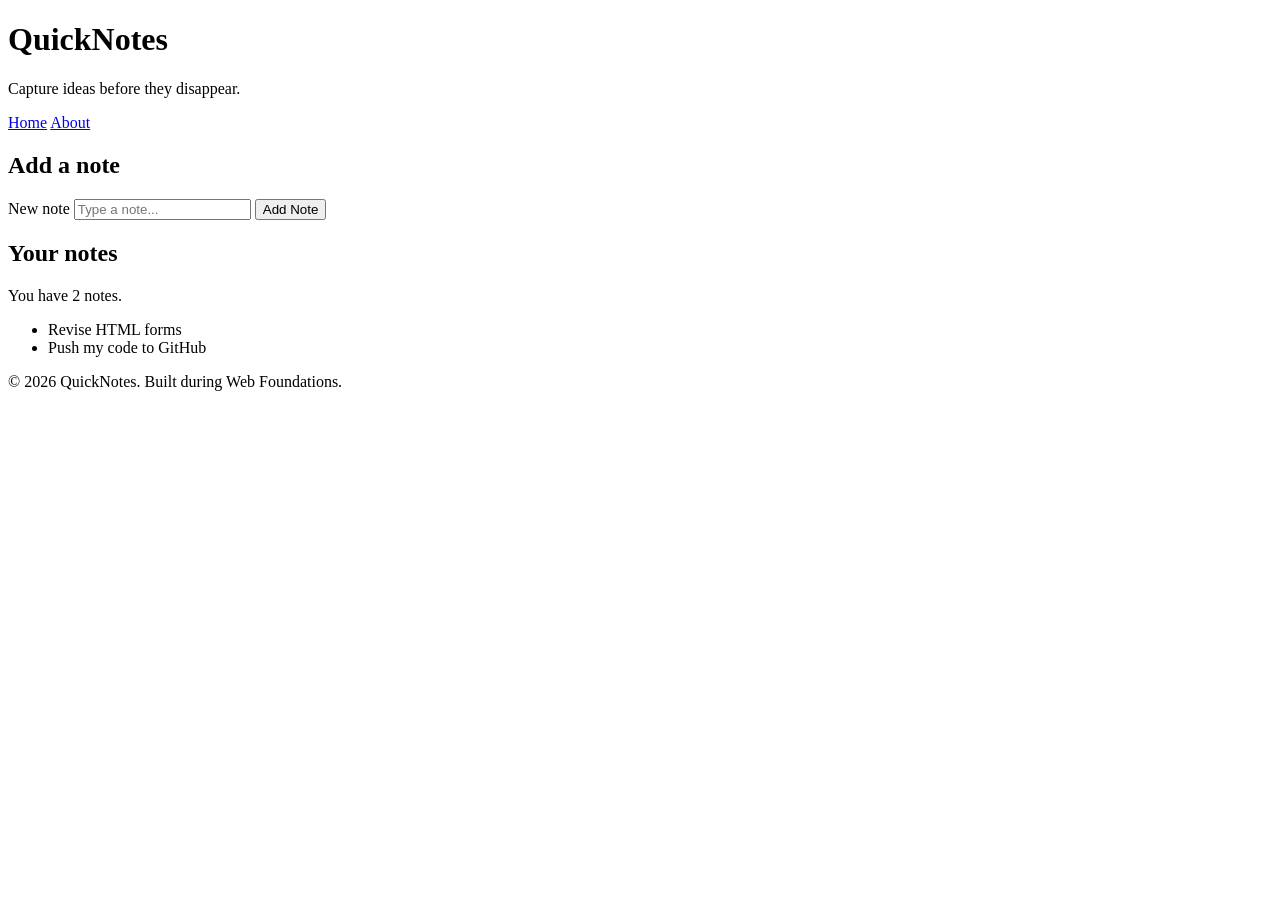
<file: index.html>
<!DOCTYPE html>
<html lang="en">
  <head>
    <meta charset="UTF-8" />
    <meta name="viewport" content="width=device-width, initial-scale=1.0" />
    <title>QuickNotes</title>
  </head>

  <body>
    <header>
      <h1>QuickNotes</h1>
      <p>Capture ideas before they disappear.</p>

      <nav>
        <a href="index.html">Home</a>
        <a href="about.html">About</a>
      </nav>
    </header>

    <main>
      <section>
        <h2>Add a note</h2>

        <form id="note-form">
          <label for="note-input">New note</label>
          <input
            type="text"
            id="note-input"
            placeholder="Type a note..."
          />
          <button type="submit">Add Note</button>
        </form>
      </section>

      <section>
        <h2>Your notes</h2>

        <p id="note-count">You have 2 notes.</p>

        <ul id="notes-list">
          <li>Revise HTML forms</li>
          <li>Push my code to GitHub</li>
        </ul>
      </section>
    </main>

    <footer>
      <p>&copy; 2026 QuickNotes. Built during Web Foundations.</p>
    </footer>
  </body>
</html>
</file>
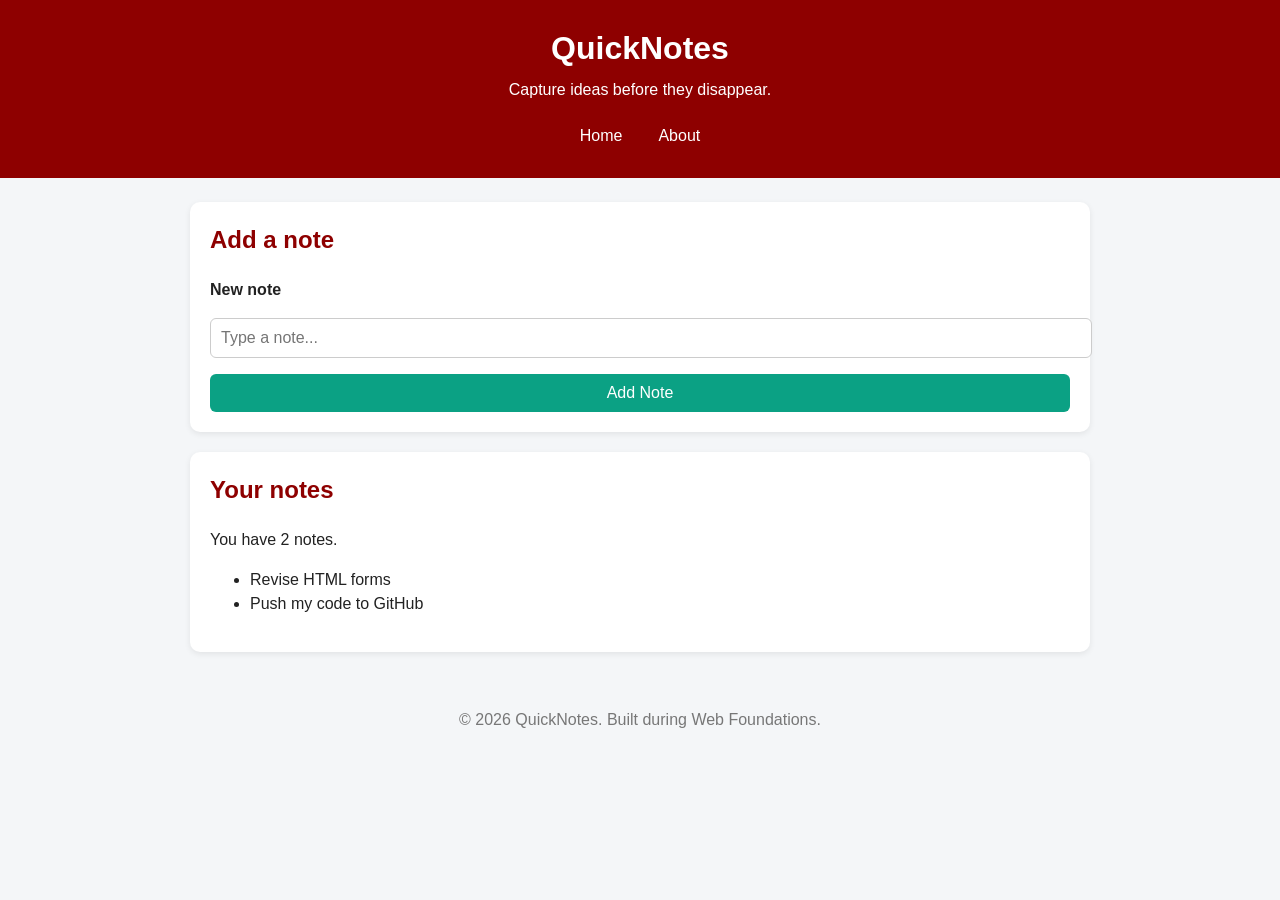
<file: day2/index.html>
<!DOCTYPE html>
<html lang="en">
  <head>
    <meta charset="UTF-8" />
    <meta name="viewport" content="width=device-width, initial-scale=1.0" />
    <title>QuickNotes</title>
    <link rel="stylesheet" href="style.css"/>
  </head>

  <body>
    <header>
      <h1>QuickNotes</h1>
      <p>Capture ideas before they disappear.</p>

      <nav>
        <a href="index.html">Home</a>
        <a href="about.html">About</a>
      </nav>
    </header>

    <main>
      <section>
        <h2>Add a note</h2>

        <form id="note-form">
          <label for="note-input">New note</label>
          <input
            type="text"
            id="note-input"
            placeholder="Type a note..."
          />
          <button type="submit">Add Note</button>
        </form>
      </section>

      <section>
        <h2>Your notes</h2>

        <p id="note-count">You have 2 notes.</p>

        <ul id="notes-list">
          <li>Revise HTML forms</li>
          <li>Push my code to GitHub</li>
        </ul>
      </section>
    </main>

    <footer>
      <p>&copy; 2026 QuickNotes. Built during Web Foundations.</p>
    </footer>
  </body>
</html>
</file>
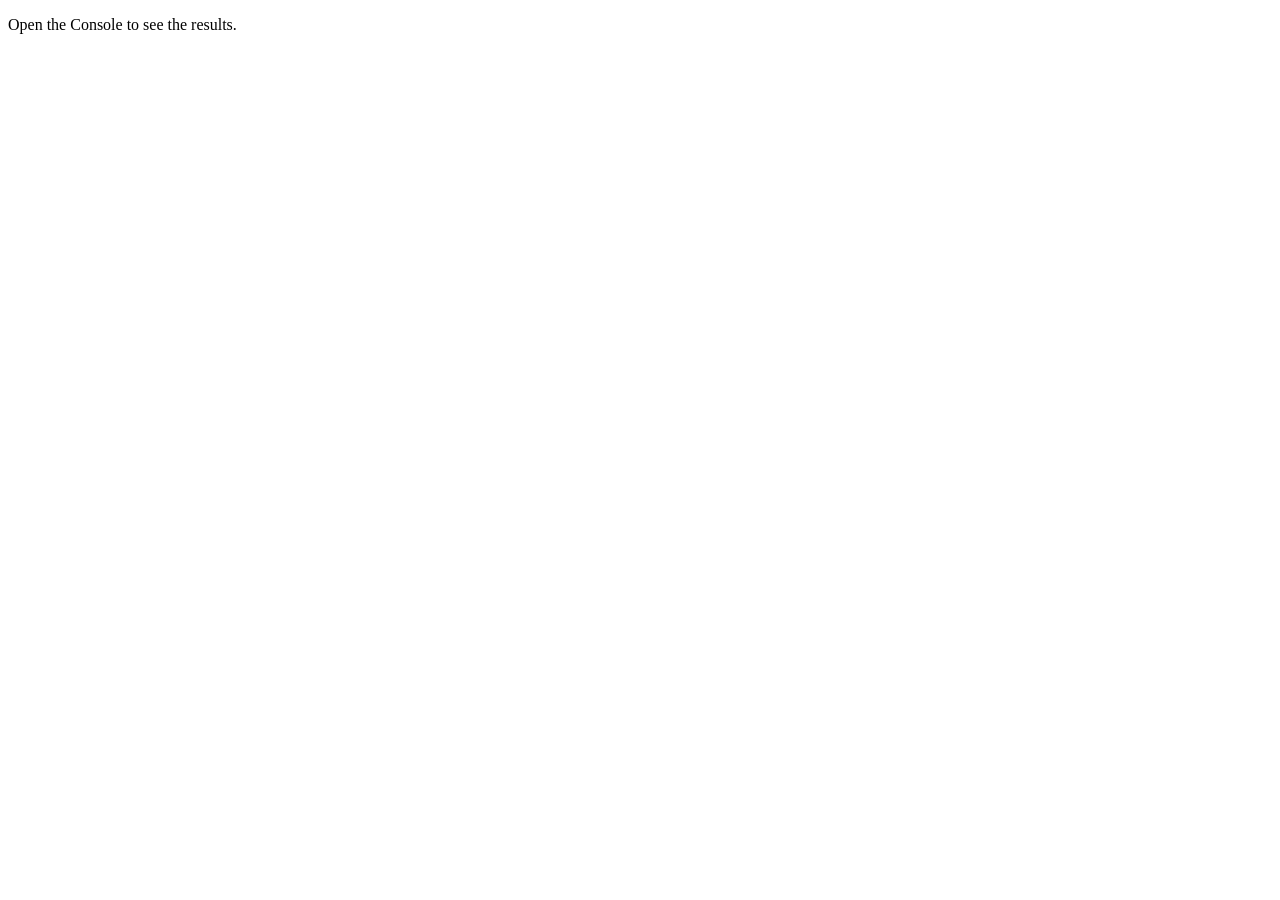
<file: day3/index.html>
<!DOCTYPE html>
<html lang="en">
<head>
  <meta charset="UTF-8">
  <meta name="viewport" content="width=device-width, initial-scale=1.0">
  <title>Notes Toolkit</title>
  <script src="script.js" defer></script>
</head>
<body>
  <p>Open the Console to see the results.</p>
</body>
</html>
</file>
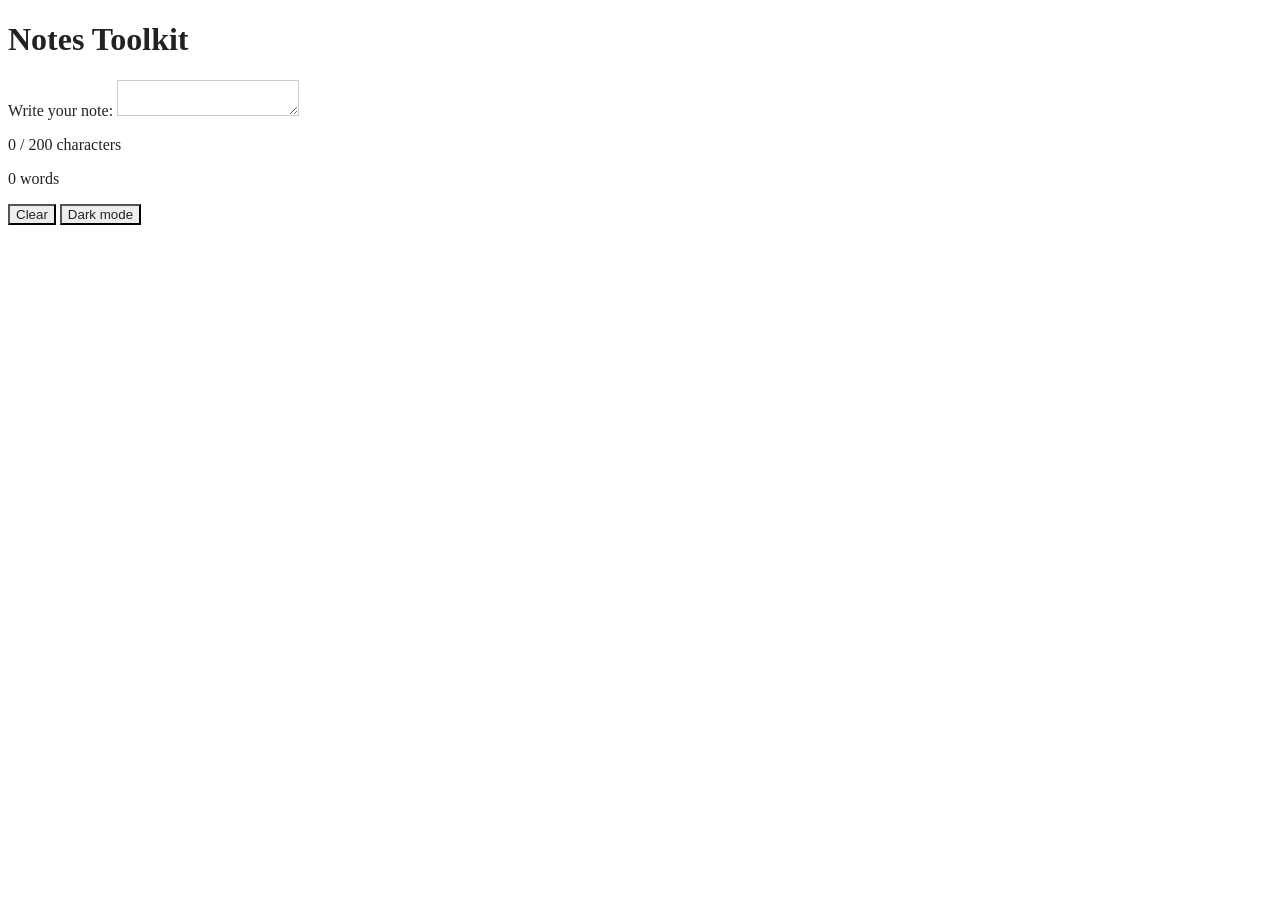
<file: day4/index.html>
<!DOCTYPE html>
<html lang="en">
<head>
  <meta charset="UTF-8">
  <meta name="viewport" content="width=device-width, initial-scale=1.0">

  <title>Notes Toolkit</title>

  <link rel="stylesheet" href="style.css">
  <script src="script.js" defer></script>
</head>

<body>

  <main>
    <h1>Notes Toolkit</h1>

    <label for="note-text">Write your note:</label>

    <textarea id="note-text"></textarea>

    <p id="char-count">Characters: 0</p>

    <p id="word-count">Words: 0</p>

    <button id="clear-btn">Clear</button>

    <button id="theme-toggle">Light Theme</button>
  </main>

</body>
</html>
</file>
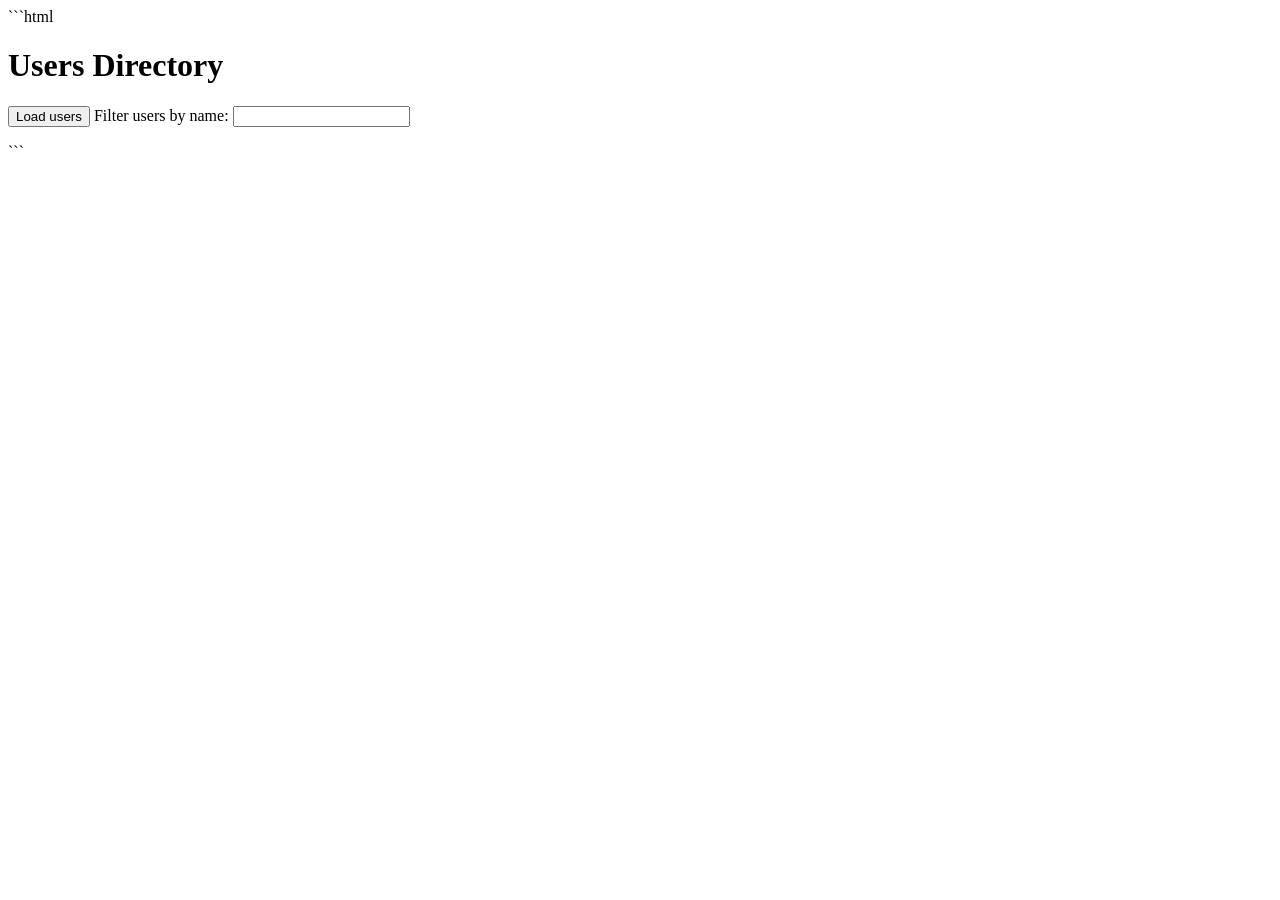
<file: day5/index.html>
```html
<!DOCTYPE html>
<html lang="en">
<head>
  <meta charset="UTF-8">
  <meta name="viewport" content="width=device-width, initial-scale=1.0">
  <title>Day 5 - Users API</title>
  <script src="users.js" defer></script>
</head>
<body>
  <h1>Users Directory</h1>

  <button id="load-users">Load users</button>

  <label for="filter-input">Filter users by name:</label>
  <input id="filter-input" type="text">

  <p id="status"></p>
  <ul id="users-list"></ul>
</body>
</html>
```
</file>
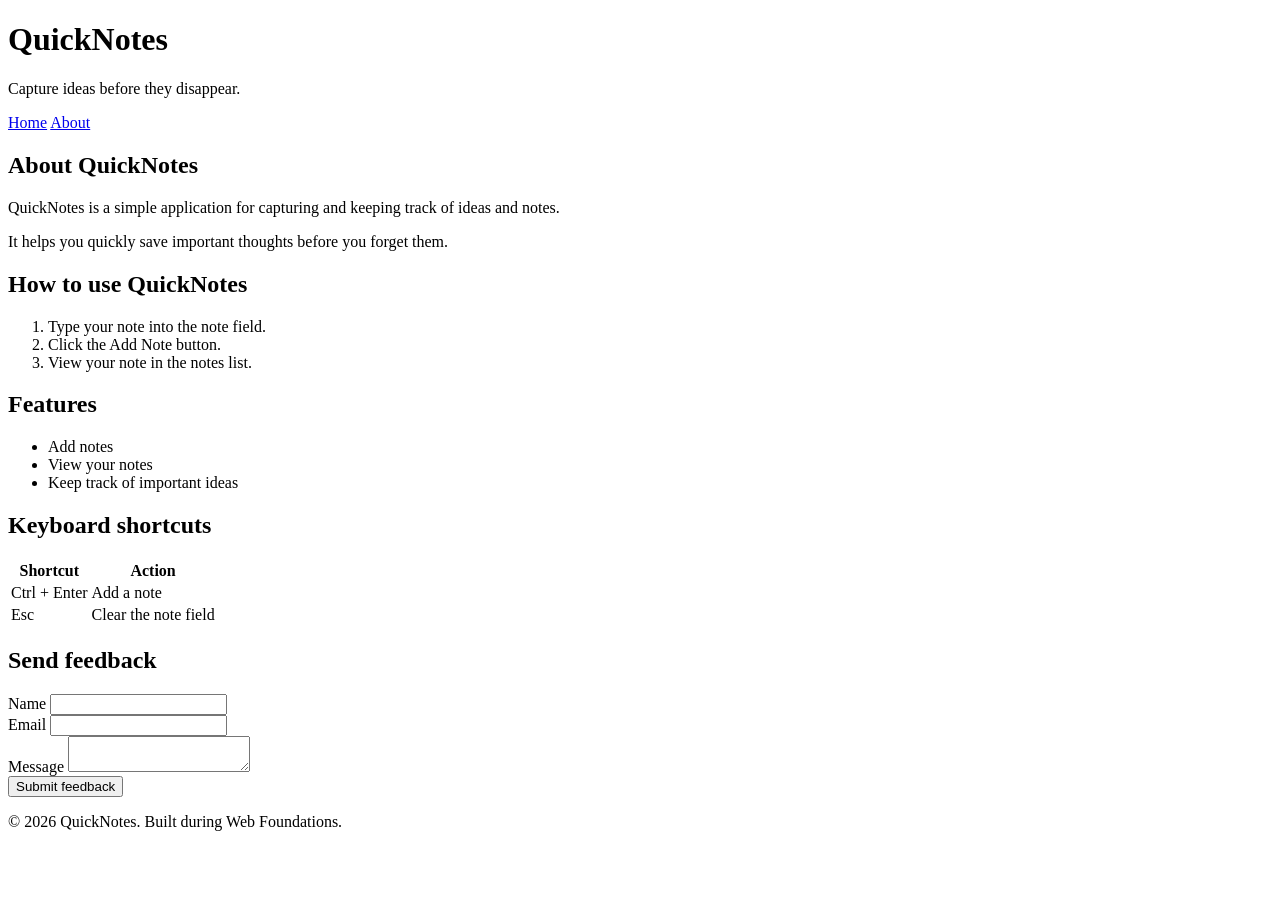
<file: about.html>
<!DOCTYPE html>
<html lang="en">
  <head>
    <meta charset="UTF-8" />
    <meta name="viewport" content="width=device-width, initial-scale=1.0" />
    <title>About QuickNotes</title>
  </head>

  <body>
    <header>
      <h1>QuickNotes</h1>
      <p>Capture ideas before they disappear.</p>

      <nav>
        <a href="index.html">Home</a>
        <a href="about.html">About</a>
      </nav>
    </header>

    <main>
      <h2>About QuickNotes</h2>

      <p>
        QuickNotes is a simple application for capturing and keeping track
        of ideas and notes.
      </p>

      <p>
        It helps you quickly save important thoughts before you forget them.
      </p>

      <section>
        <h2>How to use QuickNotes</h2>

        <ol>
          <li>Type your note into the note field.</li>
          <li>Click the Add Note button.</li>
          <li>View your note in the notes list.</li>
        </ol>
      </section>

      <section>
        <h2>Features</h2>

        <ul>
          <li>Add notes</li>
          <li>View your notes</li>
          <li>Keep track of important ideas</li>
        </ul>
      </section>

      <section>
        <h2>Keyboard shortcuts</h2>

        <table>
          <thead>
            <tr>
              <th>Shortcut</th>
              <th>Action</th>
            </tr>
          </thead>

          <tbody>
            <tr>
              <td>Ctrl + Enter</td>
              <td>Add a note</td>
            </tr>
            <tr>
              <td>Esc</td>
              <td>Clear the note field</td>
            </tr>
          </tbody>
        </table>
      </section>

      <section>
        <h2>Send feedback</h2>

        <form action="/submit-feedback" method="POST">
          <div>
            <label for="name">Name</label>
            <input type="text" id="name" name="name" required />
          </div>

          <div>
            <label for="email">Email</label>
            <input type="email" id="email" name="email" required />
          </div>

          <div>
            <label for="message">Message</label>
            <textarea id="message" name="message" required></textarea>
          </div>

          <button type="submit">Submit feedback</button>
        </form>
      </section>
    </main>

    <footer>
      <p>&copy; 2026 QuickNotes. Built during Web Foundations.</p>
    </footer>
  </body>
</html>
</file>
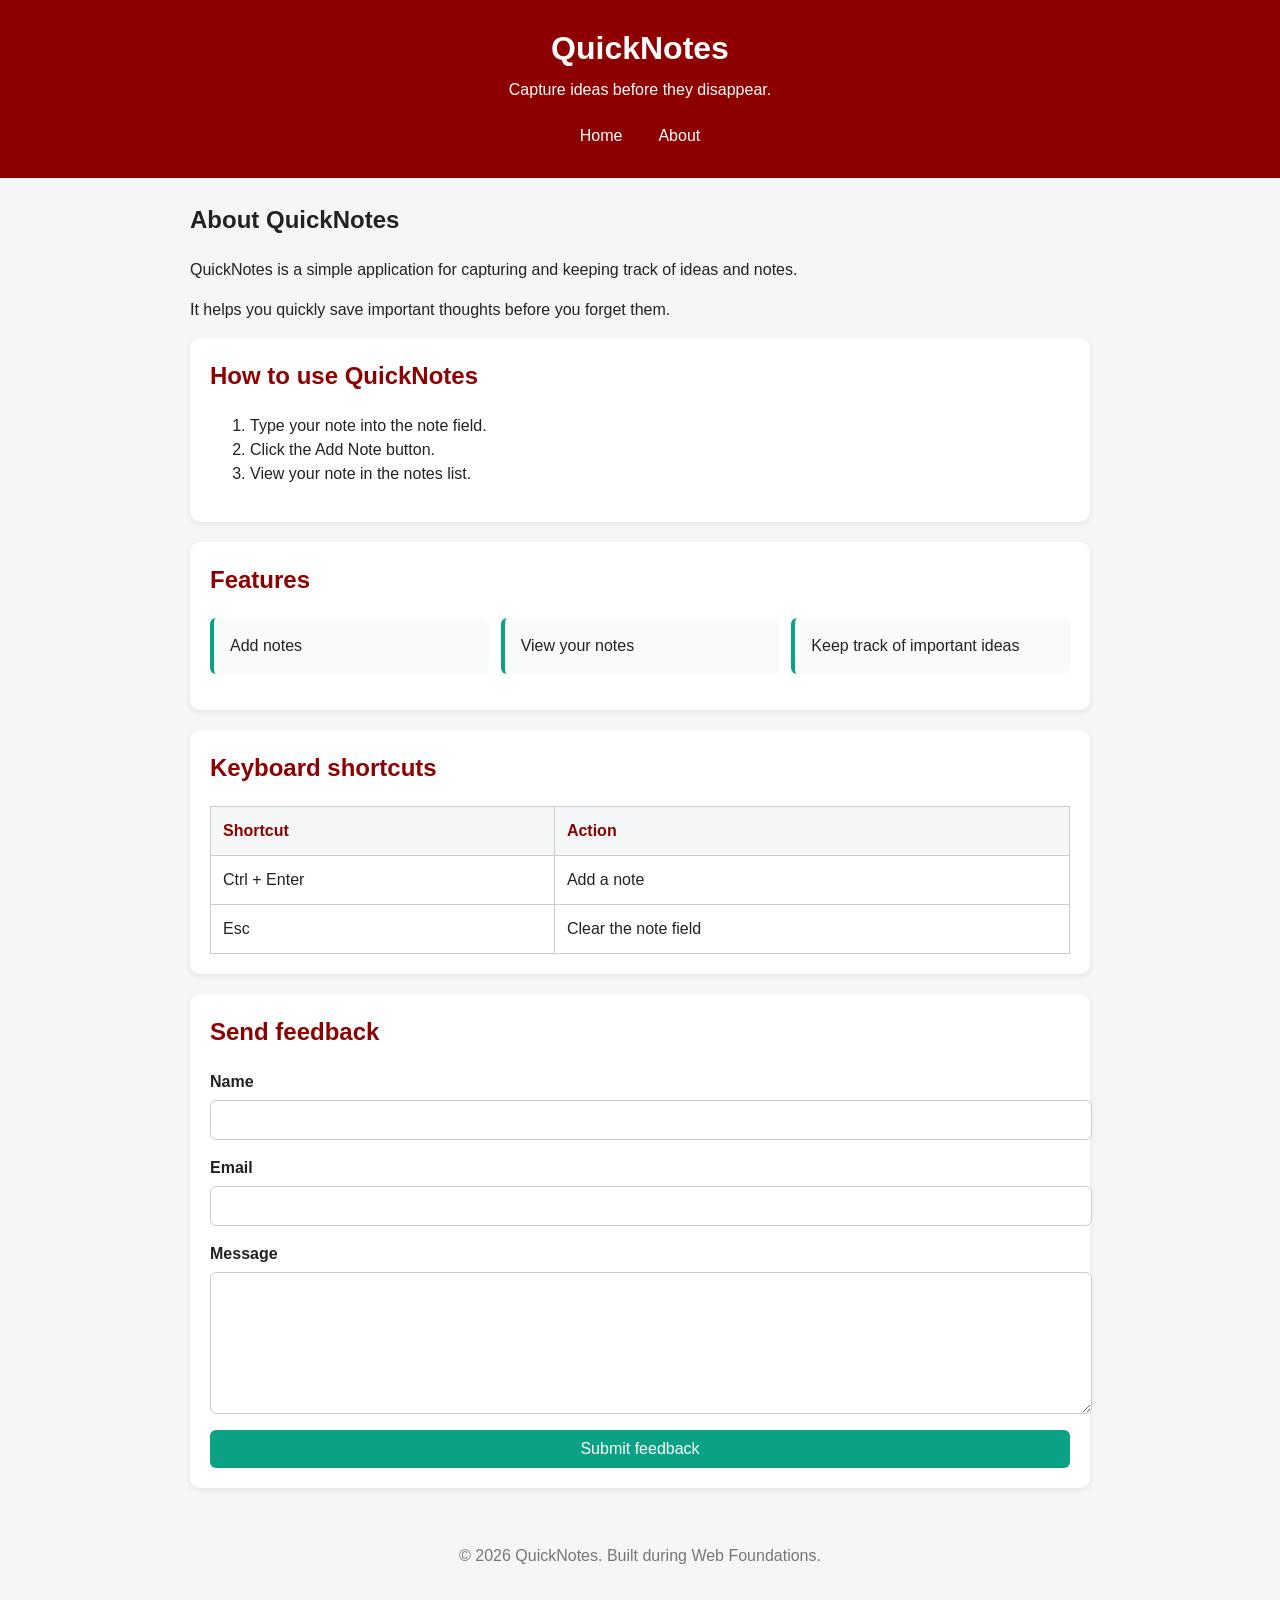
<file: day2/about.html>
<!DOCTYPE html>
<html lang="en">
  <head>
    <meta charset="UTF-8" />
    <meta name="viewport" content="width=device-width, initial-scale=1.0" />
    <title>About QuickNotes</title>
    <link rel="stylesheet" href="style.css"/>
  </head>

  <body>
    <header>
      <h1>QuickNotes</h1>
      <p>Capture ideas before they disappear.</p>

      <nav>
        <a href="index.html">Home</a>
        <a href="about.html">About</a>
      </nav>
    </header>

    <main>
      <h2>About QuickNotes</h2>

      <p>
        QuickNotes is a simple application for capturing and keeping track
        of ideas and notes.
      </p>

      <p>
        It helps you quickly save important thoughts before you forget them.
      </p>

      <section>
        <h2>How to use QuickNotes</h2>

        <ol>
          <li>Type your note into the note field.</li>
          <li>Click the Add Note button.</li>
          <li>View your note in the notes list.</li>
        </ol>
      </section>

      <section>
        <h2>Features</h2>

        <ul class="features">
            <li>Add notes</li>
            <li>View your notes</li>
            <li>Keep track of important ideas</li>
        </ul>
      </section>

      <section>
        <h2>Keyboard shortcuts</h2>

        <table>
          <thead>
            <tr>
              <th>Shortcut</th>
              <th>Action</th>
            </tr>
          </thead>

          <tbody>
            <tr>
              <td>Ctrl + Enter</td>
              <td>Add a note</td>
            </tr>
            <tr>
              <td>Esc</td>
              <td>Clear the note field</td>
            </tr>
          </tbody>
        </table>
      </section>

      <section>
        <h2>Send feedback</h2>

        <form action="/submit-feedback" method="POST">
          <div>
            <label for="name">Name</label>
            <input type="text" id="name" name="name" required />
          </div>

          <div>
            <label for="email">Email</label>
            <input type="email" id="email" name="email" required />
          </div>

          <div>
            <label for="message">Message</label>
            <textarea id="message" name="message" required></textarea>
          </div>

          <button type="submit">Submit feedback</button>
        </form>
      </section>
    </main>

    <footer>
      <p>&copy; 2026 QuickNotes. Built during Web Foundations.</p>
    </footer>
  </body>
</html>
</file>
<file: day2/style.css>
*::before,
*::after {
  box-sizing: border-box;
}

body {
  margin: 0;
  font-family: "Segoe UI", Arial, sans-serif;
  background-color: #f4f6f8;
  color: #222;
  line-height: 1.5;
}

header {
  background-color: #8e0000;
  color: white;
  text-align: center;
  padding: 24px 16px;
}

header h1 {
  margin: 0;
}

header p {
  margin: 6px 0 16px;
}

nav {
  display: flex;
  justify-content: center;
  gap: 16px;
}

nav a {
  color: white;
  text-decoration: none;
  padding: 6px 10px;
  border-radius: 4px;
  transition: background-color 0.3s ease;
}

nav a:hover {
  background-color: #6f0000;
}

main {
  max-width: 900px;
  margin: 24px auto;
  padding: 0 16px;
}

section {
  background-color: white;
  padding: 20px;
  border-radius: 10px;
  margin-bottom: 20px;
  box-shadow: 0 2px 6px rgba(0, 0, 0, 0.08);
}

section h2 {
  margin-top: 0;
  color: #8e0000;
}

.features {
  display: grid;
  grid-template-columns: repeat(auto-fit, minmax(180px, 1fr));
  gap: 12px;
  padding: 0;
  list-style: none;
}

.features li {
  background-color: #f8fbfa;
  border-left: 4px solid #0ba184;
  padding: 16px;
  border-radius: 6px;
}

table {
  width: 100%;
  border-collapse: collapse;
}

th,
td {
  border: 1px solid #ccc;
  padding: 12px;
  text-align: left;
}

th {
  background-color: #f4f6f8;
  color: #8e0000;
}

form {
  display: flex;
  flex-direction: column;
  gap: 16px;
}

form div {
  display: flex;
  flex-direction: column;
  gap: 6px;
}

label {
  font-weight: bold;
}

input,
textarea {
  width: 100%;
  padding: 10px;
  border: 1px solid #ccc;
  border-radius: 6px;
  font-size: 1rem;
  font-family: inherit;
}

textarea {
  min-height: 120px;
  resize: vertical;
}

input:focus,
textarea:focus {
  outline: 2px solid #0ba184;
  border-color: #0ba184;
}

button {
  background-color: #0ba184;
  color: white;
  border: none;
  padding: 10px 18px;
  border-radius: 6px;
  font-size: 1rem;
  cursor: pointer;
  transition: background-color 0.3s ease, transform 0.2s ease;
}

button:hover {
  background-color: #088a70;
  transform: translateY(-1px);
}

footer {
  text-align: center;
  color: #777;
  padding: 16px;
}

@media (max-width: 600px) {
  header {
    padding: 20px 16px;
  }

  header h1 {
    font-size: 1.5rem;
  }

  main {
    margin: 16px auto;
    padding: 0 12px;
  }

  section {
    padding: 16px;
  }

  nav {
    flex-direction: column;
    align-items: center;
    gap: 8px;
  }

  table {
    font-size: 0.9rem;
  }

  th,
  td {
    padding: 8px;
  }
}
</file>
<file: day4/style.css>
:root {
  --bg-color: #ffffff;
  --text-color: #222222;
  --button-color: #eeeeee;
  --border-color: #cccccc;
}

body {
  background-color: var(--bg-color);
  color: var(--text-color);
}

body.dark {
  --bg-color: #222222;
  --text-color: #ffffff;
  --button-color: #444444;
  --border-color: #666666;
}

textarea {
  border: 1px solid var(--border-color);
  background-color: var(--bg-color);
  color: var(--text-color);
}

button {
  background-color: var(--button-color);
  color: var(--text-color);
}

.warning {
  color: orange;
}

.over {
  color: red;
  font-weight: bold;
}
</file>
